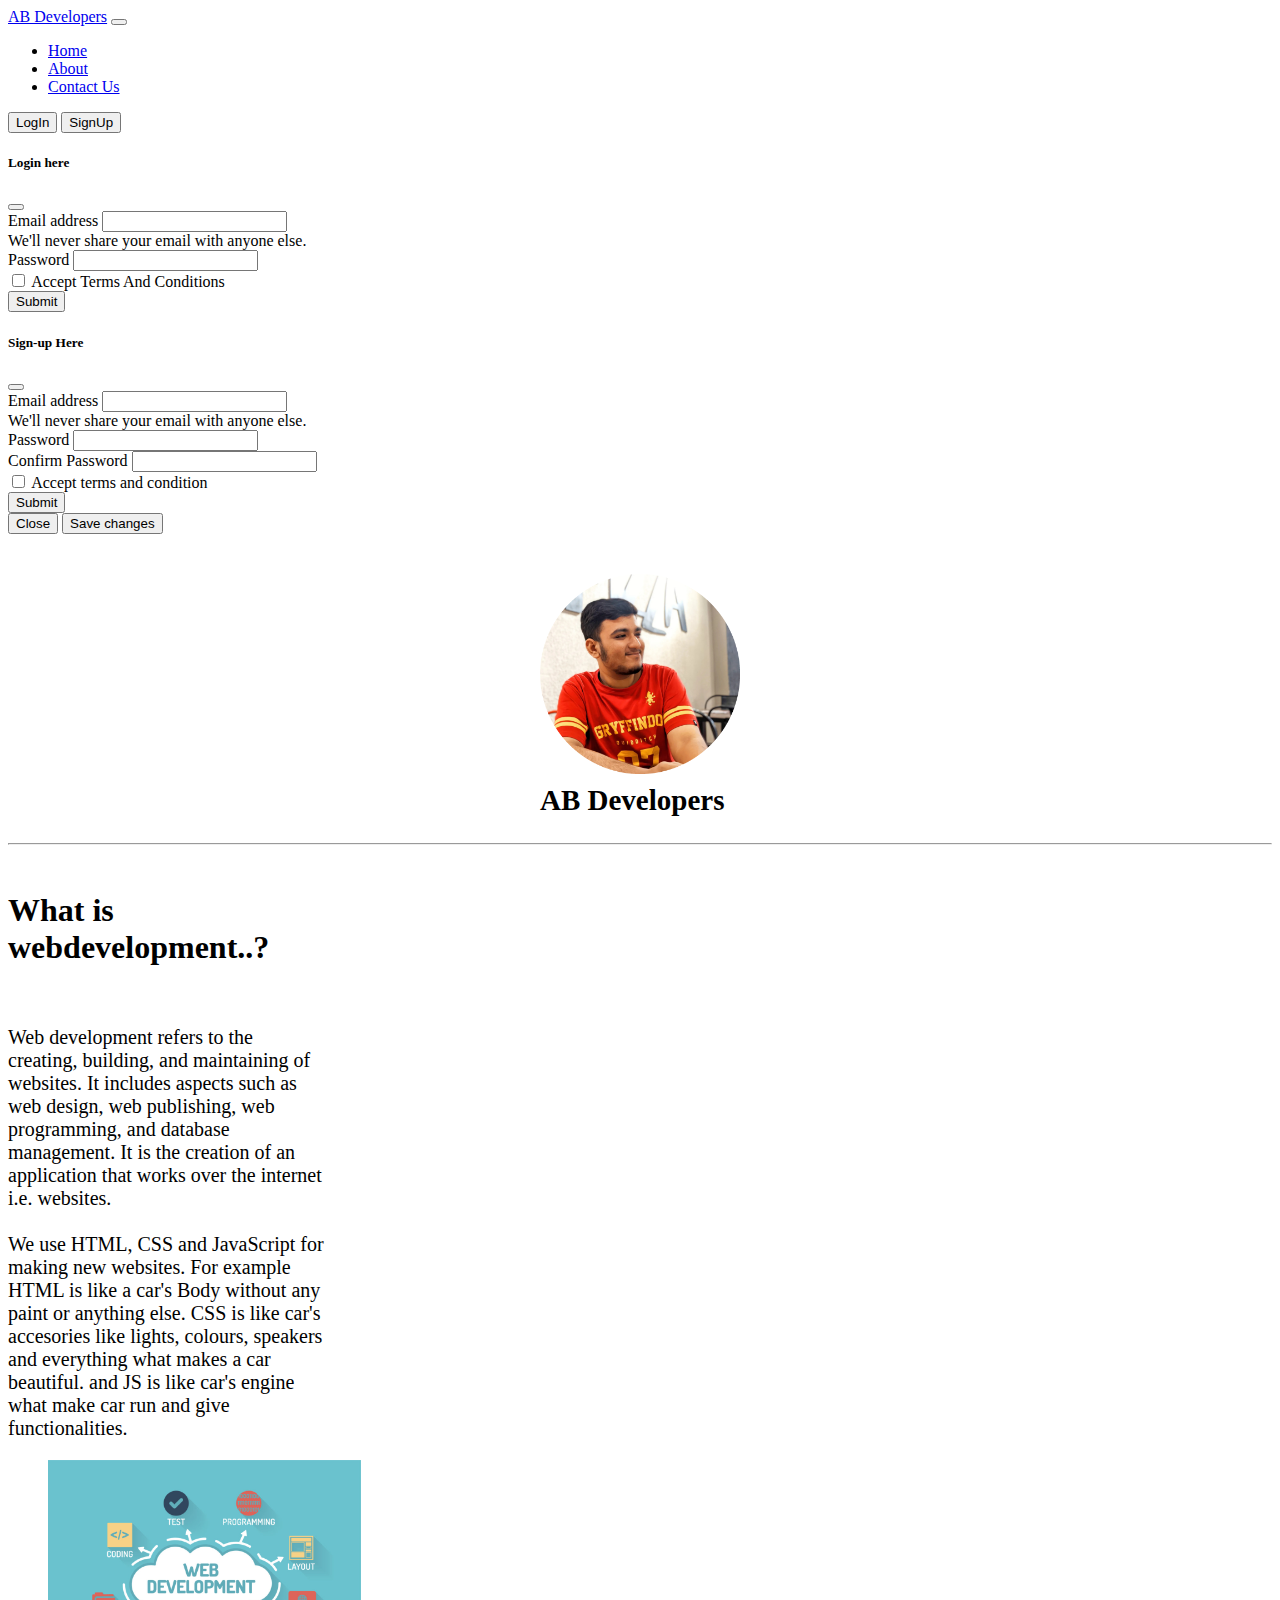
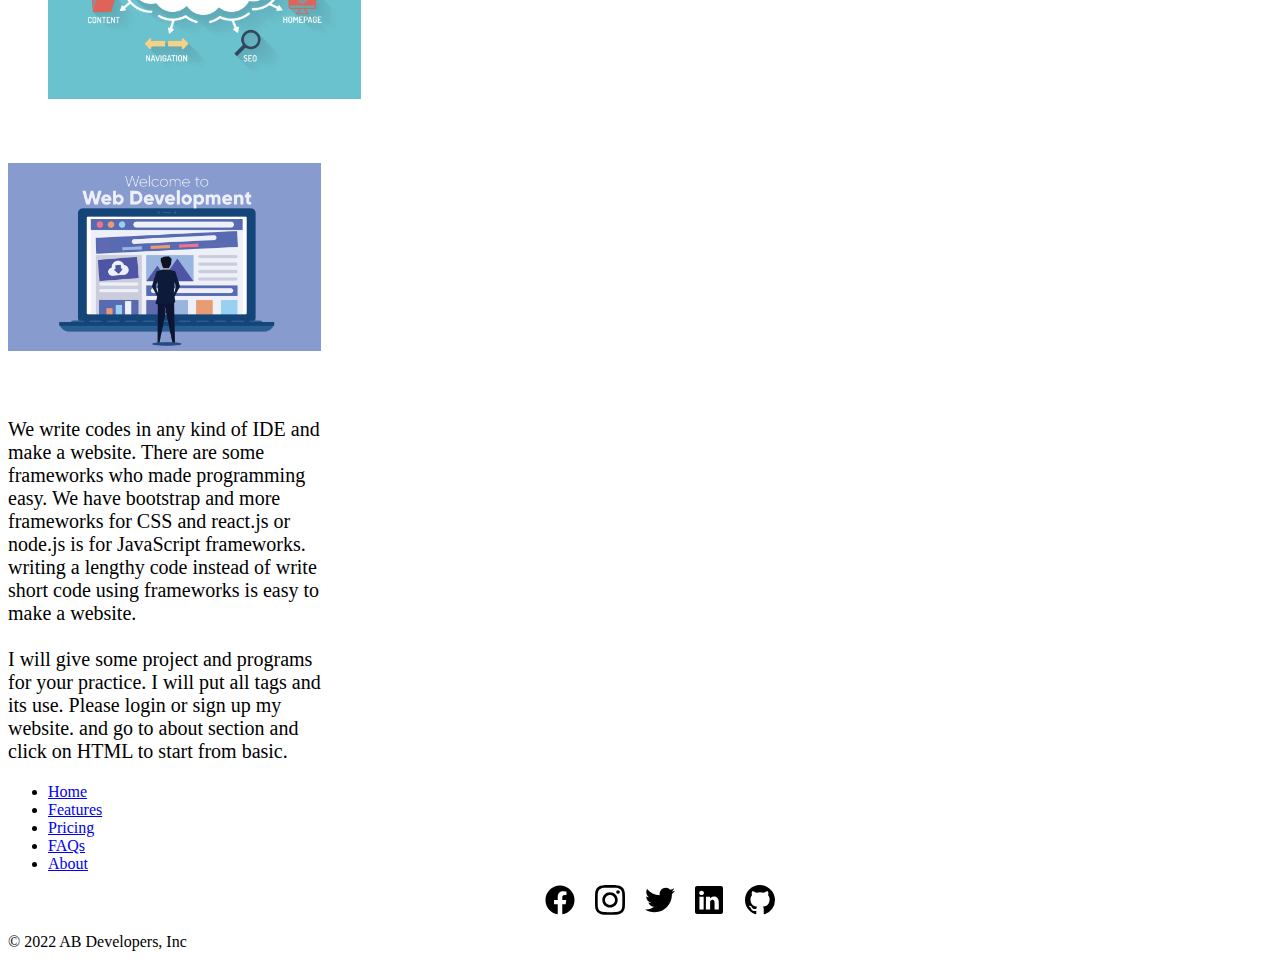
<file: index.html>
<!DOCTYPE html>
<html lang="en">

<head>
    <meta charset="UTF-8">
    <meta http-equiv="X-UA-Compatible" content="IE=edge">
    <meta name="viewport" content="width=device-width, initial-scale=1.0">
    <title>AB Developers</title>
    <link rel="stylesheet" href="style.css">
    <link href="https://cdn.jsdelivr.net/npm/bootstrap@5.2.3/dist/css/bootstrap.min.css" rel="stylesheet"
        integrity="sha384-rbsA2VBKQhggwzxH7pPCaAqO46MgnOM80zW1RWuH61DGLwZJEdK2Kadq2F9CUG65" crossorigin="anonymous">

</head>

<body>
    <nav class="navbar navbar-expand-lg navbar-dark disp bg-dark">
        <div class="container-fluid">
            <a class="navbar-brand" href="index.html">AB Developers</a>
            <button class="navbar-toggler" type="button" data-bs-toggle="collapse"
                data-bs-target="#navbarSupportedContent" aria-controls="navbarSupportedContent" aria-expanded="false"
                aria-label="Toggle navigation">
                <span class="navbar-toggler-icon"></span>
            </button>
            <div class="collapse navbar-collapse" id="navbarSupportedContent">
                <ul class="navbar-nav me-auto mb-2 mb-lg-0">
                    <li class="nav-item ">
                        <a class="nav-link active" aria-current="page" href="index.html">Home</a>
                    </li>
                    <li class="nav-item">
                        <a class="nav-link" href="about.html">About</a>
                    </li>
                    <li class="nav-item">
                        <a class="nav-link" href="contact.html">Contact Us</a>
                    </li>


                </ul>
                <form class="d-flex" role="search">

                    <button type="button" class="btn btn-danger mx-5" data-bs-toggle="modal"
                        data-bs-target="#LoginModal">LogIn</button>
                    <button type="button" class="btn btn-success" data-bs-toggle="modal"
                        data-bs-target="#signupModal">SignUp</button>
                    <div class="modal fade" id="LoginModal" tabindex="-1" aria-labelledby="LoginModalLabel"
                        aria-hidden="true">
                        <div class="modal-dialog">
                            <div class="modal-content">
                                <div class="modal-header">
                                    <h5 class="modal-title" id="LoginModalLabel">Login here</h5>
                                    <button type="button" class="btn-close" data-bs-dismiss="modal"
                                        aria-label="Close"></button>
                                </div>
                                <div class="modal-body">
                                    <form action="index.html">
                                        <div class="mb-3">
                                            <label for="exampleInputEmail1" class="form-label">Email address</label>
                                            <input type="email" class="form-control" id="exampleInputEmail1"
                                                aria-describedby="emailHelp">
                                            <div id="emailHelp" class="form-text">We'll never share your email with
                                                anyone else.</div>
                                        </div>
                                        <div class="mb-3">
                                            <label for="exampleInputPassword1" class="form-label">Password</label>
                                            <input type="password" class="form-control" id="exampleInputPassword1">
                                        </div>
                                        <div class="mb-3 form-check">
                                            <input type="checkbox" class="form-check-input" id="exampleCheck1" required>
                                            <label class="form-check-label" for="exampleCheck1">Accept Terms And
                                                Conditions</label>
                                        </div>
                                        <button type="submit" class="btn btn-primary">Submit</button>
                                    </form>
                                </div>

                            </div>
                        </div>
                    </div>
                </form>
            </div>
        </div>
        <div class="modal fade" id="signupModal" tabindex="-1" aria-labelledby="signupModalLabel" aria-hidden="true">
            <div class="modal-dialog">
                <div class="modal-content">
                    <div class="modal-header">
                        <h5 class="modal-title" id="signupModalLabel">Sign-up Here</h5>
                        <button type="button" class="btn-close" data-bs-dismiss="modal" aria-label="Close"></button>
                    </div>
                    <div class="modal-body">

                    <form action="index.html">
                        <div class="mb-3">
                                <label for="exampleInputEmail1" class="form-label">Email address</label>
                                <input type="email" class="form-control" id="exampleInputEmail1"
                                    aria-describedby="emailHelp">
                                <div id="emailHelp" class="form-text">We'll never share your email with anyone else.
                                </div>
                            </div>
                            <div class="mb-3">
                                <label for="exampleInputPassword1" class="form-label">Password</label>
                                <input type="password" class="form-control" id="exampleInputPassword1">
                            </div>
                            <div class="mb-3">
                                <label for="exampleInputPassword1" class="form-label">Confirm Password</label>
                                <input type="password"  class="form-control" id="exampleInputPassword1">
                            </div>
                            <div class="mb-3 form-check">
                                <input type="checkbox" class="form-check-input" id="exampleCheck1" required>
                                <label class="form-check-label" for="exampleCheck1">Accept terms and condition</label>
                            </div>
                            <button type="submit" class="btn btn-primary">Submit</button>
                        </form>

                    </div>
                    <div class="modal-footer">
                        <button type="button" class="btn btn-secondary" data-bs-dismiss="modal">Close</button>
                        <button type="button" class="btn btn-primary">Save changes</button>
                    </div>
                </div>
            </div>
        </div>
        </form>
        </div>
        </div>
    </nav>

    <div class="container">
        <img src="AB.png" class="cent" alt="">
        <b class="cent fontss">AB Developers</b>
    </div>
    <br>
    <hr><br>
    <div class="container d-flex med">
        <div class="centee med">
            <h1>What is webdevelopment..?</h1><br>
            <p style="font-size:20px;">Web development refers to the creating, building, and maintaining of websites. It
                includes aspects such as web design, web publishing, web programming, and database management. It is the
                creation of an application that works over the internet i.e. websites. <br><br>We use HTML, CSS and
                JavaScript for making new websites. For example HTML is like a car's Body without any paint or anything
                else. CSS is like car's accesories like lights, colours, speakers and everything what makes a car
                beautiful. and JS is like car's engine what make car run and give functionalities. <br></p>
        </div>
        <div class="centee med dif ">
            <img src="webbd.jpg" width="90%" alt="">
        </div>
    </div>
    <div class="container d-flex med">
        <div class="centee med dif " style="margin-top: 60px;margin-left: 0px;">
            <img src="webd.png" width="90%" alt="">
        </div>
        <div class="centee med" style="margin-top: 40px;">
            <p style="font-size:20px;">
                <br>We write codes in any kind of IDE and make a website. There are some frameworks who made programming
                easy. We have bootstrap and more frameworks for CSS and react.js or node.js is for JavaScript
                frameworks. writing a lengthy code instead of write short code using frameworks is easy to make a
                website. <br><br>I will give some project and programs for your practice. I will put all tags and its
                use. Please login or sign up my website. and go to about section and click on HTML to start from basic.
            </p>
        </div>

    </div>




    <footer class="py-3 my-4">
        <ul class="nav justify-content-center border-bottom pb-3 mb-3">
            <li class="nav-item"><a href="index.html" class="nav-link px-2 text-muted">Home</a></li>
            <li class="nav-item"><a href="#" class="nav-link px-2 text-muted">Features</a></li>
            <li class="nav-item"><a href="#" class="nav-link px-2 text-muted">Pricing</a></li>
            <li class="nav-item"><a href="#" class="nav-link px-2 text-muted">FAQs</a></li>
            <li class="nav-item"><a href="about.html" class="nav-link px-2 text-muted">About</a></li>

            <div class="containe" style="margin-top: 10px;">
                <a href="https://www.facebook.com/ayan.banglawala.1">
                    <div class="flex"><img src="fb.svg" alt=""></div>
                </a>
                <a href="https://www.instagram.com/its_ab_26">
                    <div class="flex"><img src="insta.svg" alt=""></div>
                </a>
                <a href="https://twitter.com/Ayan_B_26">
                    <div class="flex"><img src="twit.svg" alt=""></div>
                </a>
                <a href="https://www.linkedin.com/in/ayan-banglawala-542056253/">
                    <div class="flex"><img src="linkedin.svg" width="28px" alt=""></div>
                </a>
                <a href="https://github.com/Ayan2278">
                    <div class="flex"><img src="github.svg" width="30px" alt=""></div>
                </a>
            </div>
        </ul>

        <p class="text-center text-muted">&copy; 2022 AB Developers, Inc</p>

    </footer>
    <script src="https://cdn.jsdelivr.net/npm/bootstrap@5.2.3/dist/js/bootstrap.bundle.min.js"
        integrity="sha384-kenU1KFdBIe4zVF0s0G1M5b4hcpxyD9F7jL+jjXkk+Q2h455rYXK/7HAuoJl+0I4"
        crossorigin="anonymous"></script>

</body>

</html>
</file>
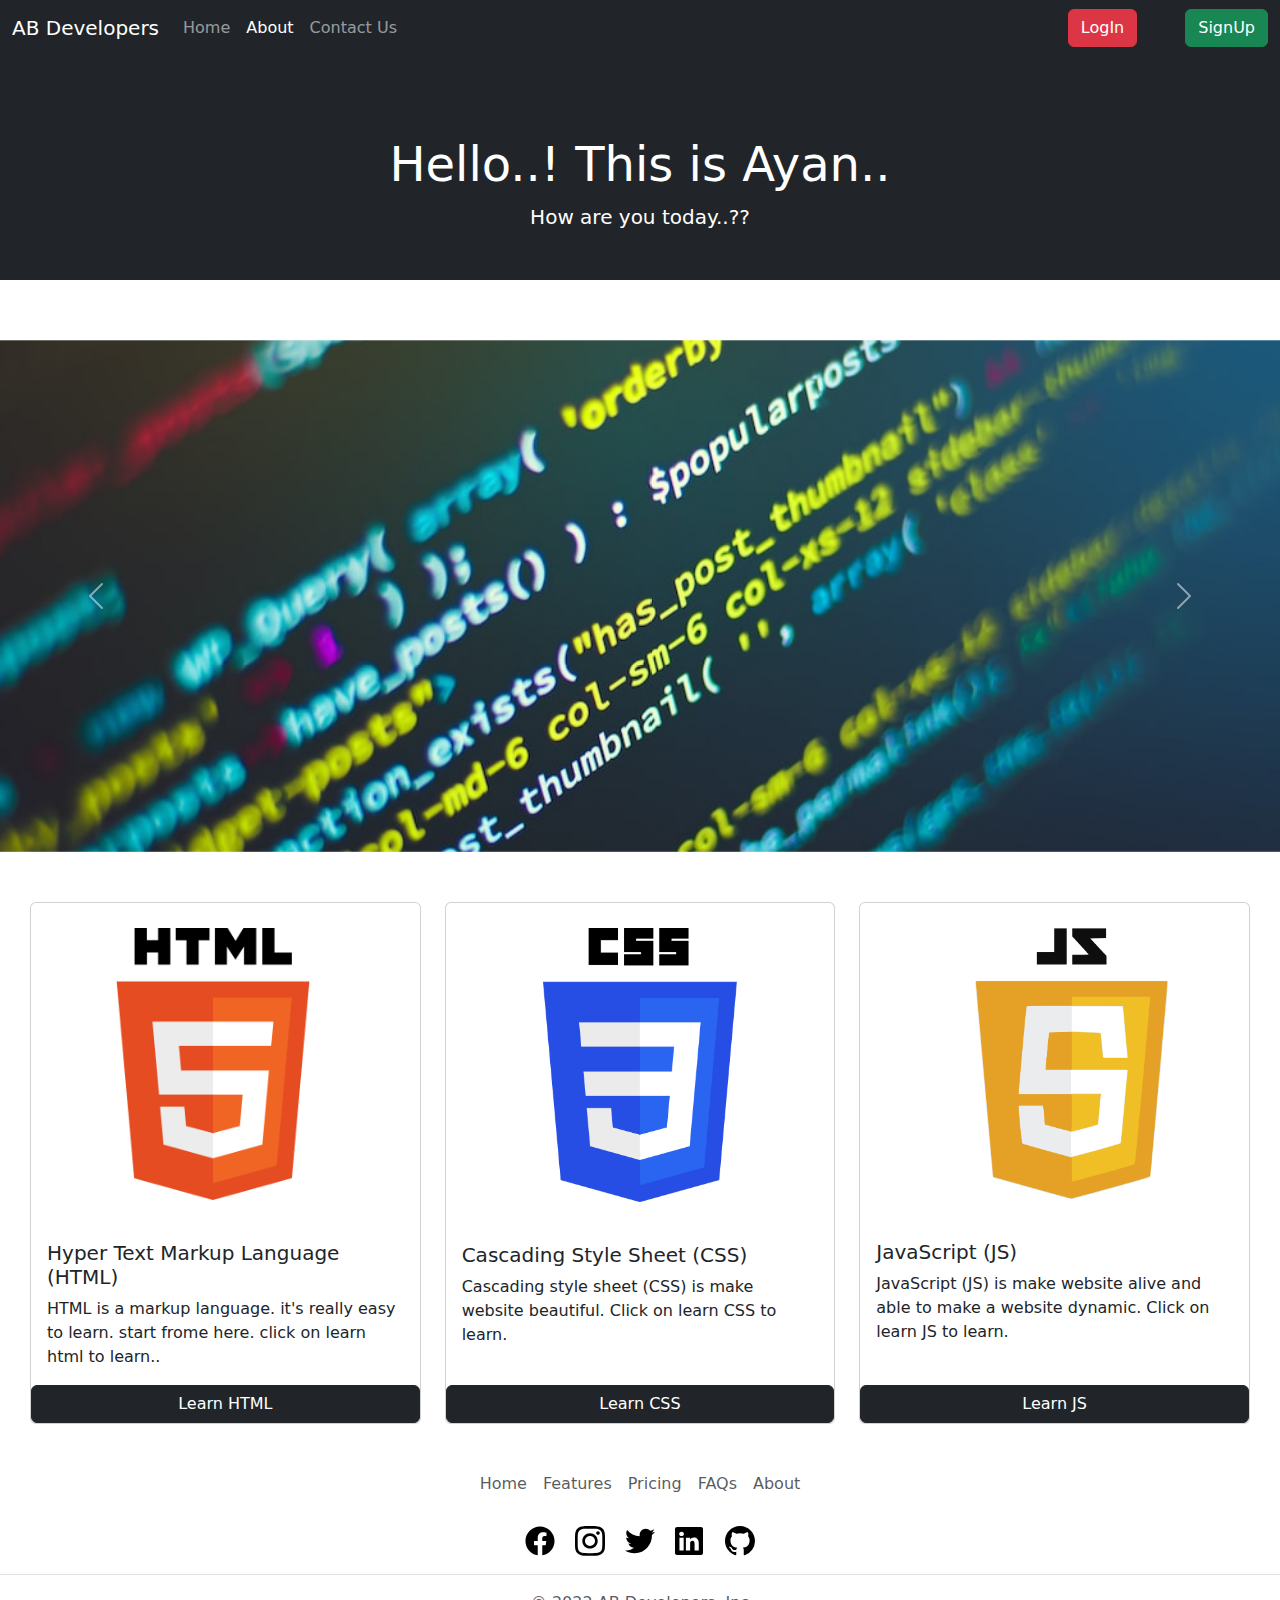
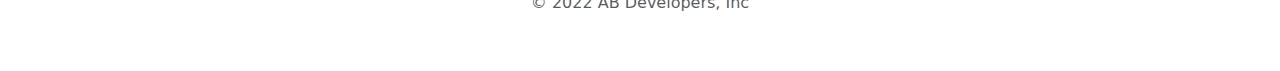
<file: about.html>
<!DOCTYPE html>
<html lang="en">

<head>
    <meta charset="UTF-8">
    <meta http-equiv="X-UA-Compatible" content="IE=edge">
    <meta name="viewport" content="width=device-width, initial-scale=1.0">
    <title>About</title>
    <link rel="stylesheet" href="https://cdn.jsdelivr.net/npm/bootstrap@5.2.0-beta1/dist/css/bootstrap.min.css">
    <link rel="stylesheet" href="style.css">
</head>

<body>


    <nav class="navbar navbar-expand-lg navbar-dark disp bg-dark">
        <div class="container-fluid">
            <a class="navbar-brand" href="index.html">AB Developers</a>
            <button class="navbar-toggler" type="button" data-bs-toggle="collapse"
                data-bs-target="#navbarSupportedContent" aria-controls="navbarSupportedContent" aria-expanded="false"
                aria-label="Toggle navigation">
                <span class="navbar-toggler-icon"></span>
            </button>
            <div class="collapse navbar-collapse" id="navbarSupportedContent">
                <ul class="navbar-nav me-auto mb-2 mb-lg-0">
                    <li class="nav-item ">
                        <a class="nav-link " aria-current="page" href="index.html">Home</a></li>
                    <li class="nav-item">
                        <a class="nav-link active" href="about.html">About</a>
                    </li>
                    <li class="nav-item">
                        <a class="nav-link" href="contact.html">Contact Us</a>
                    </li>
    
    
                </ul>
                <form class="d-flex" role="search">
                    
                    <button type="button" class="btn btn-danger mx-5" data-bs-toggle="modal"
                        data-bs-target="#LoginModal">LogIn</button>
                    <button type="button" class="btn btn-success" data-bs-toggle="modal"
                        data-bs-target="#signupModal">SignUp</button>
                    <div class="modal fade" id="LoginModal" tabindex="-1" aria-labelledby="LoginModalLabel"
                        aria-hidden="true">
                        <div class="modal-dialog">
                            <div class="modal-content">
                                <div class="modal-header">
                                    <h5 class="modal-title" id="LoginModalLabel">Login here</h5>
                                    <button type="button" class="btn-close" data-bs-dismiss="modal"
                                        aria-label="Close"></button>
                                </div>
                                <div class="modal-body">
                                    <form action="index.html">
                                        <div class="mb-3">
                                            <label for="exampleInputEmail1" class="form-label">Email address</label>
                                            <input type="email" class="form-control" id="exampleInputEmail1"
                                                aria-describedby="emailHelp">
                                            <div id="emailHelp" class="form-text">We'll never share your email with
                                                anyone else.</div>
                                        </div>
                                        <div class="mb-3">
                                            <label for="exampleInputPassword1" class="form-label">Password</label>
                                            <input type="password" class="form-control" id="exampleInputPassword1">
                                        </div>
                                        <div class="mb-3 form-check">
                                            <input type="checkbox" class="form-check-input" id="exampleCheck1" required>
                                            <label class="form-check-label" for="exampleCheck1">Accept Terms And
                                                Conditions</label>
                                        </div>
                                        <button type="submit" class="btn btn-primary">Submit</button>
                                    </form>
                                </div>
    
                            </div>
                        </div>
                    </div>
                </form>
            </div>
        </div>
        <div class="modal fade" id="signupModal" tabindex="-1" aria-labelledby="signupModalLabel" aria-hidden="true">
            <div class="modal-dialog">
                <div class="modal-content">
                    <div class="modal-header">
                        <h5 class="modal-title" id="signupModalLabel">Sign-up Here</h5>
                        <button type="button" class="btn-close" data-bs-dismiss="modal" aria-label="Close"></button>
                    </div>
                    <div class="modal-body">
    
                        <form action="index.html">                            <div class="mb-3">
                                <label for="exampleInputEmail1" class="form-label">Email address</label>
                                <input type="email" class="form-control" id="exampleInputEmail1"
                                    aria-describedby="emailHelp">
                                <div id="emailHelp" class="form-text">We'll never share your email with anyone else.
                                </div>
                            </div>
                            <div class="mb-3">
                                <label for="exampleInputPassword1" class="form-label">Password</label>
                                <input type="password" class="form-control" id="exampleInputPassword1">
                            </div>
                            <div class="mb-3">
                                <label for="exampleInputPassword1" class="form-label">Confirm Password</label>
                                <input type="password" class="form-control" id="exampleInputPassword1">
                            </div>
                            <div class="mb-3 form-check">
                                <input type="checkbox" class="form-check-input" id="exampleCheck1" required>
                                <label class="form-check-label" for="exampleCheck1">Accept terms and condition</label>
                            </div>
                            <button type="submit" class="btn btn-primary">Submit</button>
                        </form>

                    </div>
                    <div class="modal-footer">
                        <button type="button" class="btn btn-secondary" data-bs-dismiss="modal">Close</button>
                        <button type="button" class="btn btn-primary">Save changes</button>
                    </div>
                </div>
            </div>
        </div>
        </form>
        </div>
        </div>
    </nav>
    <div class="text-bg-dark me-md-0 pt-3 px-3 pt-md-5 px-md-5 text-center overflow-hidden">
        <div class="my-3 py-3">
            <h2 class="display-5">Hello..! This is Ayan..</h2>
            <p class="lead">How are you today..??</p>
        </div>
    </div>

    
    <div class="containe">
        <div id="carouselExampleFade" class="carousel slide carousel-fade" style="width: 100%; margin-top: 10px;"
            data-bs-ride="carousel">
            <div class="carousel-inner">
                <div class="carousel-item active">
                    <img src="code5 (1) (1).jpeg" class="d-block w-100" alt="...">
                </div>
                <div class="carousel-item">
                    <img src="coding.jpeg" class="d-block w-100" alt="...">
                </div>
                <div class="carousel-item">
                    <img src="coding1.jpeg" class="d-block w-100" alt="...">
                </div>
            </div>
            <button class="carousel-control-prev" type="button" data-bs-target="#carouselExampleFade"
                data-bs-slide="prev">
                <span class="carousel-control-prev-icon" aria-hidden="true"></span>
                <span class="visually-hidden">Previous</span>
            </button>
            <button class="carousel-control-next" type="button" data-bs-target="#carouselExampleFade"
                data-bs-slide="next">
                <span class="carousel-control-next-icon" aria-hidden="true"></span>
                <span class="visually-hidden">Next</span>
            </button>
        </div>
    </div>

    <div class="containe" style="padding: 0px 30px;">
        <div class="row row-cols-1 row-cols-md-3 g-4">
            <div class="col">
                <div class="card h-100">
                    <div style="display: flex; justify-content:center; align-items:center;">
                        <img src="html.png" style="margin: 25px 25px 25px 0px;width: 70%;" class="card-img-top"
                            alt="...">
                    </div>
                    <div class="card-body">
                        <h5 class="card-title">Hyper Text Markup Language (HTML)</h5>
                        <p class="card-text">HTML is a markup language. it's really easy to learn. start frome here. click on learn html to learn..</p>
                    </div>
                    <a href="html.html">
                        <div class="btn btn-dark" style="width: 100%;">Learn HTML</div>
                    </a>
                    
                </div>
            </div>
            <div class="col">
                <div class="card h-100" style="display: flex; justify-content:center;">
                    <div style="display: flex; justify-content:center; align-items:center;">
                        <img src="css.png" style="width:50%; margin: 25px 60px;" class="card-img-top" alt="...">
                    </div>
                    <div class="card-body">
                        <h5 class="card-title">Cascading Style Sheet (CSS)</h5>
                        <p class="card-text">Cascading style sheet (CSS) is make website beautiful. Click on learn CSS to learn.</p>
                    </div>
                    <a href="css.html">
                        <div class="btn btn-dark" style="width: 100%;">Learn CSS</div>
                    </a>
                    
                </div>
            </div>
            <div class="col">
                <div class="card h-100">
                    <div style="display: flex; justify-content:center; align-items:center;">
                        <img src="js.png" style="width: 50%;margin: 25px; margin-left: 60px;" class="card-img-top"
                            alt="...">
                    </div>
                    <div class="card-body">
                        <h5 class="card-title">JavaScript (JS)</h5>
                        <p class="card-text">JavaScript (JS) is make website alive and able to make a website dynamic. Click on learn JS to learn.</p>
                    </div>
                    <a href="js.html">
                        <div class="btn btn-dark" style="width: 100%;">Learn JS</div>
                    </a>

                </div>
            </div>
        </div>
    </div>






    <footer class="py-3 my-4">
        <ul class="nav justify-content-center border-bottom pb-3 mb-3">
          <li class="nav-item"><a href="index.html" class="nav-link px-2 text-muted">Home</a></li>
          <li class="nav-item"><a href="#" class="nav-link px-2 text-muted">Features</a></li>
          <li class="nav-item"><a href="#" class="nav-link px-2 text-muted">Pricing</a></li>
          <li class="nav-item"><a href="#" class="nav-link px-2 text-muted">FAQs</a></li>
          <li class="nav-item"><a href="about.html" class="nav-link px-2 text-muted">About</a></li>
          
            <div class="containe" style="margin-top: 20px;">
                <a href="https://www.facebook.com/ayan.banglawala.1"><div class="flex"><img src="fb.svg" alt=""></div></a>
                <a href="https://www.instagram.com/its_ab_26"><div class="flex"><img src="insta.svg" alt=""></div></a>
                <a href="https://twitter.com/Ayan_B_26"><div class="flex"><img src="twit.svg" alt=""></div></a>
                <a href="https://www.linkedin.com/in/ayan-banglawala-542056253/"><div class="flex"><img src="linkedin.svg" width="28px" alt=""></div></a>
                    <a href="https://github.com/Ayan2278"><div class="flex"><img src="github.svg" width="30px" alt=""></div></a>
        </div>
        </ul>
        
        <p class="text-center text-muted">&copy; 2022 AB Developers, Inc</p>
        
      </footer>
    <script src="https://cdn.jsdelivr.net/npm/bootstrap@5.2.0-beta1/dist/js/bootstrap.min.js"
        integrity="sha384-kjU+l4N0Yf4ZOJErLsIcvOU2qSb74wXpOhqTvwVx3OElZRweTnQ6d31fXEoRD1Jy"
        crossorigin="anonymous"></script>
</body>

</html>
</file>
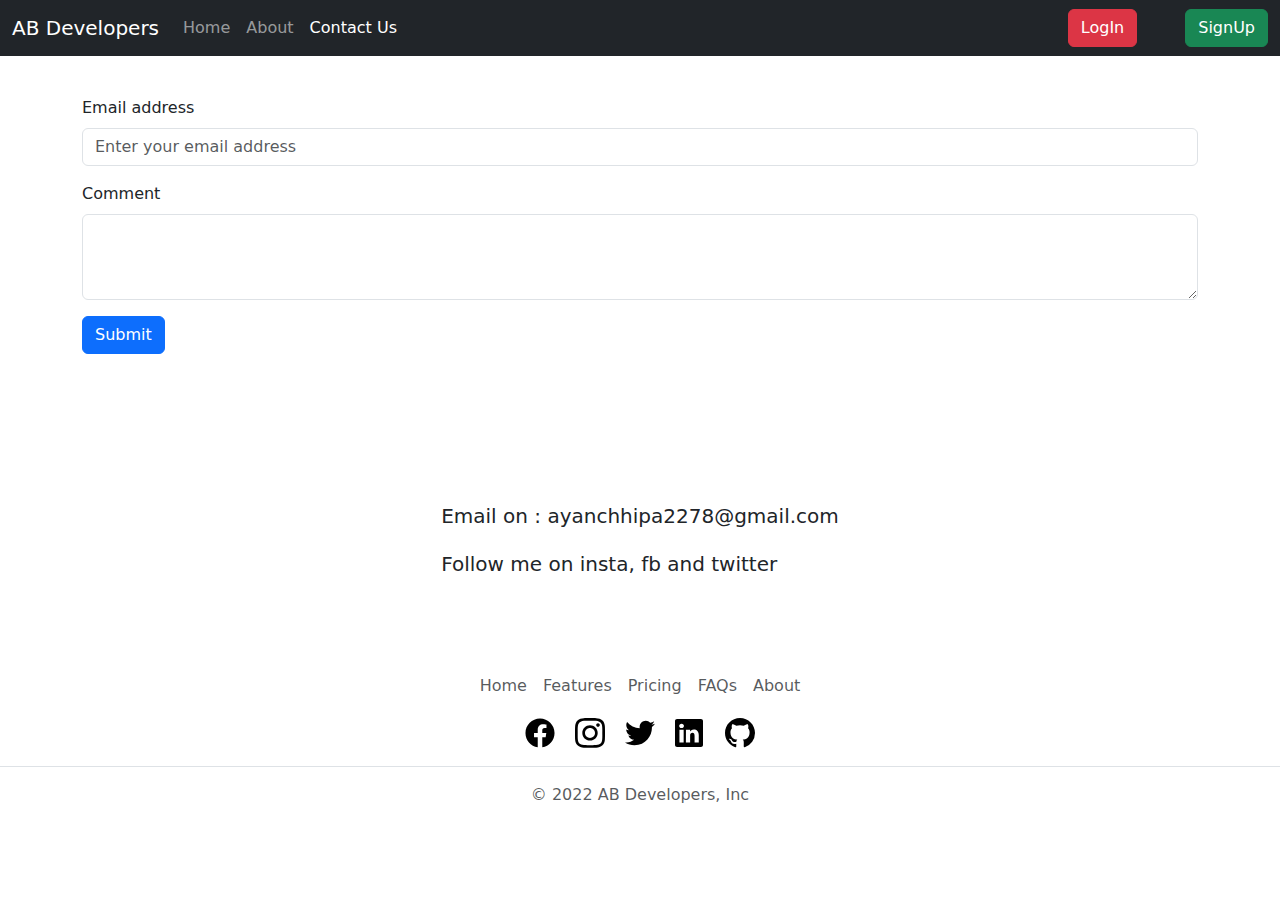
<file: contact.html>
<!DOCTYPE html>
<html lang="en">
<head>
    <meta charset="UTF-8">
    <meta http-equiv="X-UA-Compatible" content="IE=edge">
    <meta name="viewport" content="width=device-width, initial-scale=1.0">
    <title>Contact</title>
    <link rel="stylesheet" href="https://cdn.jsdelivr.net/npm/bootstrap@5.2.0-beta1/dist/css/bootstrap.min.css">
    <link rel="stylesheet" href="style.css">
</head>
<body>
    <nav class="navbar navbar-expand-lg navbar-dark disp bg-dark">
        <div class="container-fluid">
            <a class="navbar-brand" href="index.html">AB Developers</a>
            <button class="navbar-toggler" type="button" data-bs-toggle="collapse"
                data-bs-target="#navbarSupportedContent" aria-controls="navbarSupportedContent" aria-expanded="false"
                aria-label="Toggle navigation">
                <span class="navbar-toggler-icon"></span>
            </button>
            <div class="collapse navbar-collapse" id="navbarSupportedContent">
                <ul class="navbar-nav me-auto mb-2 mb-lg-0">
                    <li class="nav-item ">
                        <a class="nav-link " aria-current="page" href="index.html">Home</a></li>
                    <li class="nav-item">
                        <a class="nav-link" href="about.html">About</a>
                    </li>
                    <li class="nav-item">
                        <a class="nav-link active" href="contact.html">Contact Us</a>
                    </li>
    
    
                </ul>
                <form class="d-flex" role="search">
                    
                    <button type="button" class="btn btn-danger mx-5" data-bs-toggle="modal"
                        data-bs-target="#LoginModal">LogIn</button>
                    <button type="button" class="btn btn-success" data-bs-toggle="modal"
                        data-bs-target="#signupModal">SignUp</button>
                    <div class="modal fade" id="LoginModal" tabindex="-1" aria-labelledby="LoginModalLabel"
                        aria-hidden="true">
                        <div class="modal-dialog">
                            <div class="modal-content">
                                <div class="modal-header">
                                    <h5 class="modal-title" id="LoginModalLabel">Login here</h5>
                                    <button type="button" class="btn-close" data-bs-dismiss="modal"
                                        aria-label="Close"></button>
                                </div>
                                <div class="modal-body">
                                    <form action="index.html">
                                        <div class="mb-3">
                                            <label for="exampleInputEmail1" class="form-label">Email address</label>
                                            <input type="email" class="form-control" id="exampleInputEmail1"
                                                aria-describedby="emailHelp">
                                            <div id="emailHelp" class="form-text">We'll never share your email with
                                                anyone else.</div>
                                        </div>
                                        <div class="mb-3">
                                            <label for="exampleInputPassword1" class="form-label">Password</label>
                                            <input type="password" class="form-control" id="exampleInputPassword1">
                                        </div>
                                        <div class="mb-3 form-check">
                                            <input type="checkbox" class="form-check-input" id="exampleCheck1" required>
                                            <label class="form-check-label" for="exampleCheck1">Accept Terms And
                                                Conditions</label>
                                        </div>
                                        <button type="submit" class="btn btn-primary">Submit</button>
                                    </form>
                                </div>
    
                            </div>
                        </div>
                    </div>
                </form>
            </div>
        </div>
        <div class="modal fade" id="signupModal" tabindex="-1" aria-labelledby="signupModalLabel" aria-hidden="true">
            <div class="modal-dialog">
                <div class="modal-content">
                    <div class="modal-header">
                        <h5 class="modal-title" id="signupModalLabel">Sign-up Here</h5>
                        <button type="button" class="btn-close" data-bs-dismiss="modal" aria-label="Close"></button>
                    </div>
                    <div class="modal-body">
    
                        <form action="index.html">
                            <div class="mb-3">
                                <label for="exampleInputEmail1" class="form-label">Email address</label>
                                <input type="email" class="form-control" id="exampleInputEmail1"
                                    aria-describedby="emailHelp">
                                <div id="emailHelp" class="form-text">We'll never share your email with anyone else.
                                </div>
                            </div>
                            <div class="mb-3">
                                <label for="exampleInputPassword1" class="form-label">Password</label>
                                <input type="password" class="form-control" id="exampleInputPassword1">
                            </div>
                            <div class="mb-3">
                                <label for="exampleInputPassword1" class="form-label">Confirm Password</label>
                                <input type="password" class="form-control" id="exampleInputPassword1">
                            </div>
                            <div class="mb-3 form-check">
                                <input type="checkbox" class="form-check-input" id="exampleCheck1" required>
                                <label class="form-check-label" for="exampleCheck1">Accept terms and condition</label>
                            </div>
                            <button type="submit" class="btn btn-primary">Submit</button>
                        </form>
    
                    </div>
                    <div class="modal-footer">
                        <button type="button" class="btn btn-secondary" data-bs-dismiss="modal">Close</button>
                        <button type="button" class="btn btn-primary">Save changes</button>
                    </div>
                </div>
            </div>
        </div>
        </form>
        </div>
        </div>
    </nav>

    <form action="index.html">
        <div class="container" style="margin-top: 40px;">
            <div class="mb-3">
                <label for="exampleFormControlInput1" class="form-label">Email address</label>
                <input type="email" class="form-control" id="exampleFormControlInput1" placeholder="Enter your email address">
              </div>
              <div class="mb-3">
                <label for="exampleFormControlTextarea1" class="form-label">Comment</label>
                <textarea class="form-control" id="exampleFormControlTextarea1" rows="3"></textarea>
              </div>
                <input type="submit" value="Submit" src="submit.html" class="btn btn-primary">
        </div>
    </form>
<div class="containe">
    <h5 style="margin: 100px; margin-bottom:50px">Email on : ayanchhipa2278@gmail.com <br><br>Follow me on insta, fb and twitter</h5>

</div>



    <footer class="py-3 my-4">
        <ul class="nav justify-content-center border-bottom pb-3 mb-3">
          <li class="nav-item"><a href="index.html" class="nav-link px-2 text-muted">Home</a></li>
          <li class="nav-item"><a href="#" class="nav-link px-2 text-muted">Features</a></li>
          <li class="nav-item"><a href="#" class="nav-link px-2 text-muted">Pricing</a></li>
          <li class="nav-item"><a href="#" class="nav-link px-2 text-muted">FAQs</a></li>
          <li class="nav-item"><a href="about.html" class="nav-link px-2 text-muted">About</a></li>
          
            <div class="containe" style="margin-top: 10px;">
                <a href="https://www.facebook.com/ayan.banglawala.1"><div class="flex"><img src="fb.svg" alt=""></div></a>
                <a href="https://www.instagram.com/its_ab_26"><div class="flex"><img src="insta.svg" alt=""></div></a>
                <a href="https://twitter.com/Ayan_B_26"><div class="flex"><img src="twit.svg" alt=""></div></a>
                <a href="https://www.linkedin.com/in/ayan-banglawala-542056253/"><div class="flex"><img src="linkedin.svg" width="28px" alt=""></div></a>
                    <a href="https://github.com/Ayan2278"><div class="flex"><img src="github.svg" width="30px" alt=""></div></a>
        </div>
        </ul>
        
        <p class="text-center text-muted">&copy; 2022 AB Developers, Inc</p>
        
      </footer>
    <script src="https://cdn.jsdelivr.net/npm/bootstrap@5.2.0-beta1/dist/js/bootstrap.min.js"
        integrity="sha384-kjU+l4N0Yf4ZOJErLsIcvOU2qSb74wXpOhqTvwVx3OElZRweTnQ6d31fXEoRD1Jy"
        crossorigin="anonymous"></script>
</body>
</html>
</file>
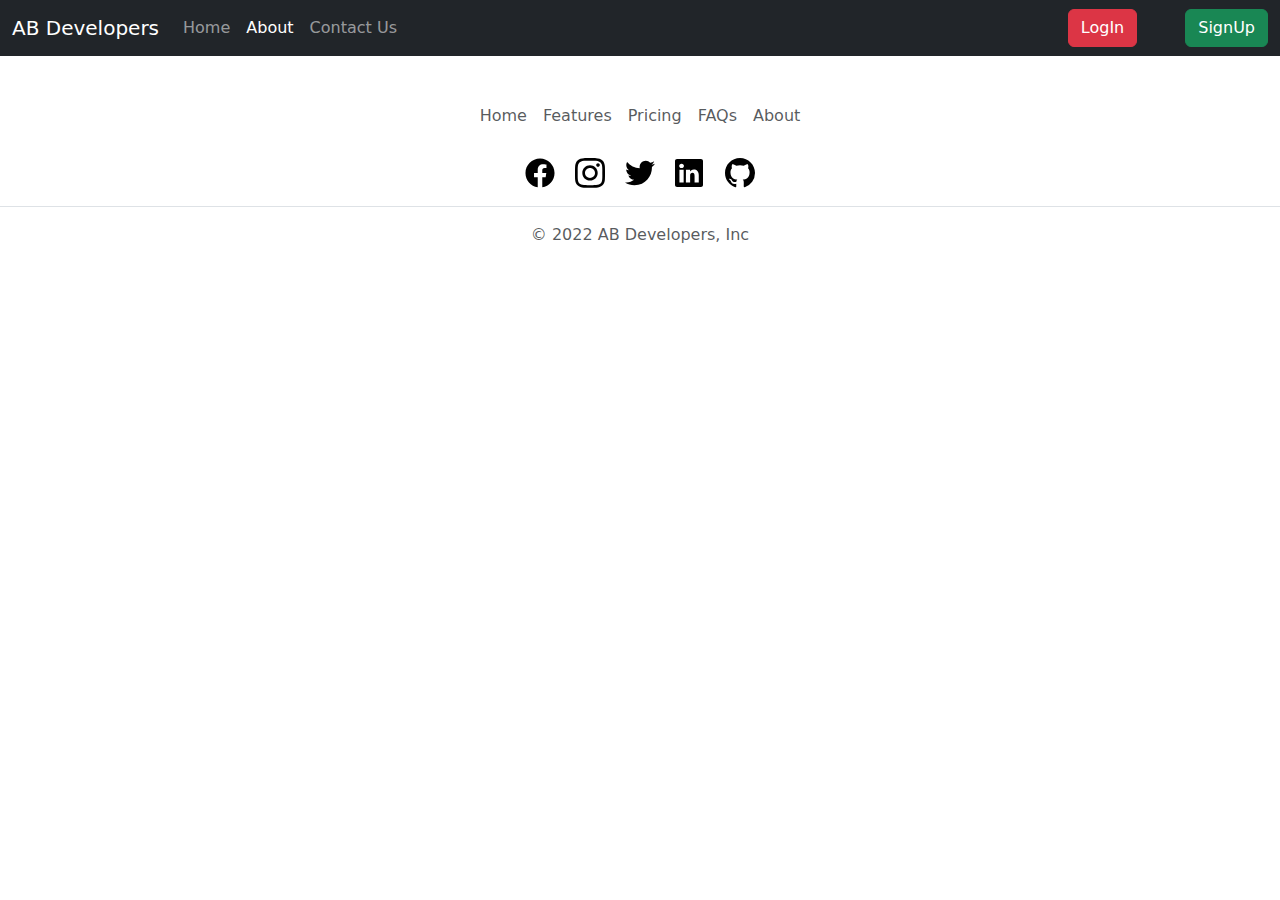
<file: css.html>
<!DOCTYPE html>
<html lang="en">
<head>
    <meta charset="UTF-8">
    <meta http-equiv="X-UA-Compatible" content="IE=edge">
    <meta name="viewport" content="width=device-width, initial-scale=1.0">
    <title>Document</title>
    <link rel="stylesheet" href="https://cdn.jsdelivr.net/npm/bootstrap@5.2.0-beta1/dist/css/bootstrap.min.css">
    <link rel="stylesheet" href="style.css">
</head>
<body>
    <nav class="navbar navbar-expand-lg navbar-dark disp bg-dark">
        <div class="container-fluid">
            <a class="navbar-brand" href="index.html">AB Developers</a>
            <button class="navbar-toggler" type="button" data-bs-toggle="collapse"
                data-bs-target="#navbarSupportedContent" aria-controls="navbarSupportedContent" aria-expanded="false"
                aria-label="Toggle navigation">
                <span class="navbar-toggler-icon"></span>
            </button>
            <div class="collapse navbar-collapse" id="navbarSupportedContent">
                <ul class="navbar-nav me-auto mb-2 mb-lg-0">
                    <li class="nav-item ">
                        <a class="nav-link " aria-current="page" href="index.html">Home</a></li>
                    <li class="nav-item">
                        <a class="nav-link active" href="about.html">About</a>
                    </li>
                    <li class="nav-item">
                        <a class="nav-link" href="contact.html">Contact Us</a>
                    </li>
    
    
                </ul>
                <form class="d-flex" role="search">
                    
                    <button type="button" class="btn btn-danger mx-5" data-bs-toggle="modal"
                        data-bs-target="#LoginModal">LogIn</button>
                    <button type="button" class="btn btn-success" data-bs-toggle="modal"
                        data-bs-target="#signupModal">SignUp</button>
                    <div class="modal fade" id="LoginModal" tabindex="-1" aria-labelledby="LoginModalLabel"
                        aria-hidden="true">
                        <div class="modal-dialog">
                            <div class="modal-content">
                                <div class="modal-header">
                                    <h5 class="modal-title" id="LoginModalLabel">Login here</h5>
                                    <button type="button" class="btn-close" data-bs-dismiss="modal"
                                        aria-label="Close"></button>
                                </div>
                                <div class="modal-body">
                                    <form>
                                        <div class="mb-3">
                                            <label for="exampleInputEmail1" class="form-label">Email address</label>
                                            <input type="email" class="form-control" id="exampleInputEmail1"
                                                aria-describedby="emailHelp">
                                            <div id="emailHelp" class="form-text">We'll never share your email with
                                                anyone else.</div>
                                        </div>
                                        <div class="mb-3">
                                            <label for="exampleInputPassword1" class="form-label">Password</label>
                                            <input type="password" class="form-control" id="exampleInputPassword1">
                                        </div>
                                        <div class="mb-3 form-check">
                                            <input type="checkbox" class="form-check-input" id="exampleCheck1" required>
                                            <label class="form-check-label" for="exampleCheck1">Accept Terms And
                                                Conditions</label>
                                        </div>
                                        <button type="submit" class="btn btn-primary">Submit</button>
                                    </form>
                                </div>
    
                            </div>
                        </div>
                    </div>
                </form>
            </div>
        </div>
        <div class="modal fade" id="signupModal" tabindex="-1" aria-labelledby="signupModalLabel" aria-hidden="true">
            <div class="modal-dialog">
                <div class="modal-content">
                    <div class="modal-header">
                        <h5 class="modal-title" id="signupModalLabel">Sign-up Here</h5>
                        <button type="button" class="btn-close" data-bs-dismiss="modal" aria-label="Close"></button>
                    </div>
                    <div class="modal-body">
    
                        <form>
                            <div class="mb-3">
                                <label for="exampleInputEmail1" class="form-label">Email address</label>
                                <input type="email" class="form-control" id="exampleInputEmail1"
                                    aria-describedby="emailHelp">
                                <div id="emailHelp" class="form-text">We'll never share your email with anyone else.
                                </div>
                            </div>
                            <div class="mb-3">
                                <label for="exampleInputPassword1" class="form-label">Password</label>
                                <input type="password" class="form-control" id="exampleInputPassword1">
                            </div>
                            <div class="mb-3">
                                <label for="exampleInputPassword1" class="form-label">Confirm Password</label>
                                <input type="password" class="form-control" id="exampleInputPassword1">
                            </div>
                            <div class="mb-3 form-check">
                                <input type="checkbox" class="form-check-input" id="exampleCheck1" required>
                                <label class="form-check-label" for="exampleCheck1">Accept terms and condition</label>
                            </div>
                            <button type="submit" class="btn btn-primary">Submit</button>
                        </form>
    
                    </div>
                    <div class="modal-footer">
                        <button type="button" class="btn btn-secondary" data-bs-dismiss="modal">Close</button>
                        <button type="button" class="btn btn-primary">Save changes</button>
                    </div>
                </div>
            </div>
        </div>
        </form>
        </div>
        </div>
    </nav>

    <footer class="py-3 my-4">
        <ul class="nav justify-content-center border-bottom pb-3 mb-3">
          <li class="nav-item"><a href="index.html" class="nav-link px-2 text-muted">Home</a></li>
          <li class="nav-item"><a href="#" class="nav-link px-2 text-muted">Features</a></li>
          <li class="nav-item"><a href="#" class="nav-link px-2 text-muted">Pricing</a></li>
          <li class="nav-item"><a href="#" class="nav-link px-2 text-muted">FAQs</a></li>
          <li class="nav-item"><a href="about.html" class="nav-link px-2 text-muted">About</a></li>
          
            <div class="containe" style="margin-top: 20px;">
                <a href="https://www.facebook.com/ayan.banglawala.1"><div class="flex"><img src="fb.svg" alt=""></div></a>
                <a href="https://www.instagram.com/its_ab_26"><div class="flex"><img src="insta.svg" alt=""></div></a>
                <a href="https://twitter.com/Ayan_B_26"><div class="flex"><img src="twit.svg" alt=""></div></a>
                <a href="https://www.linkedin.com/in/ayan-banglawala-542056253/"><div class="flex"><img src="linkedin.svg" width="28px" alt=""></div></a>
                    <a href="https://github.com/Ayan2278"><div class="flex"><img src="github.svg" width="30px" alt=""></div></a>
        </div>
        </ul>
        
        <p class="text-center text-muted">&copy; 2022 AB Developers, Inc</p>
        
      </footer>
      <script src="https://cdn.jsdelivr.net/npm/bootstrap@5.2.0-beta1/dist/js/bootstrap.min.js"
        integrity="sha384-kjU+l4N0Yf4ZOJErLsIcvOU2qSb74wXpOhqTvwVx3OElZRweTnQ6d31fXEoRD1Jy"
        crossorigin="anonymous"></script>
</body>
</html>
</file>
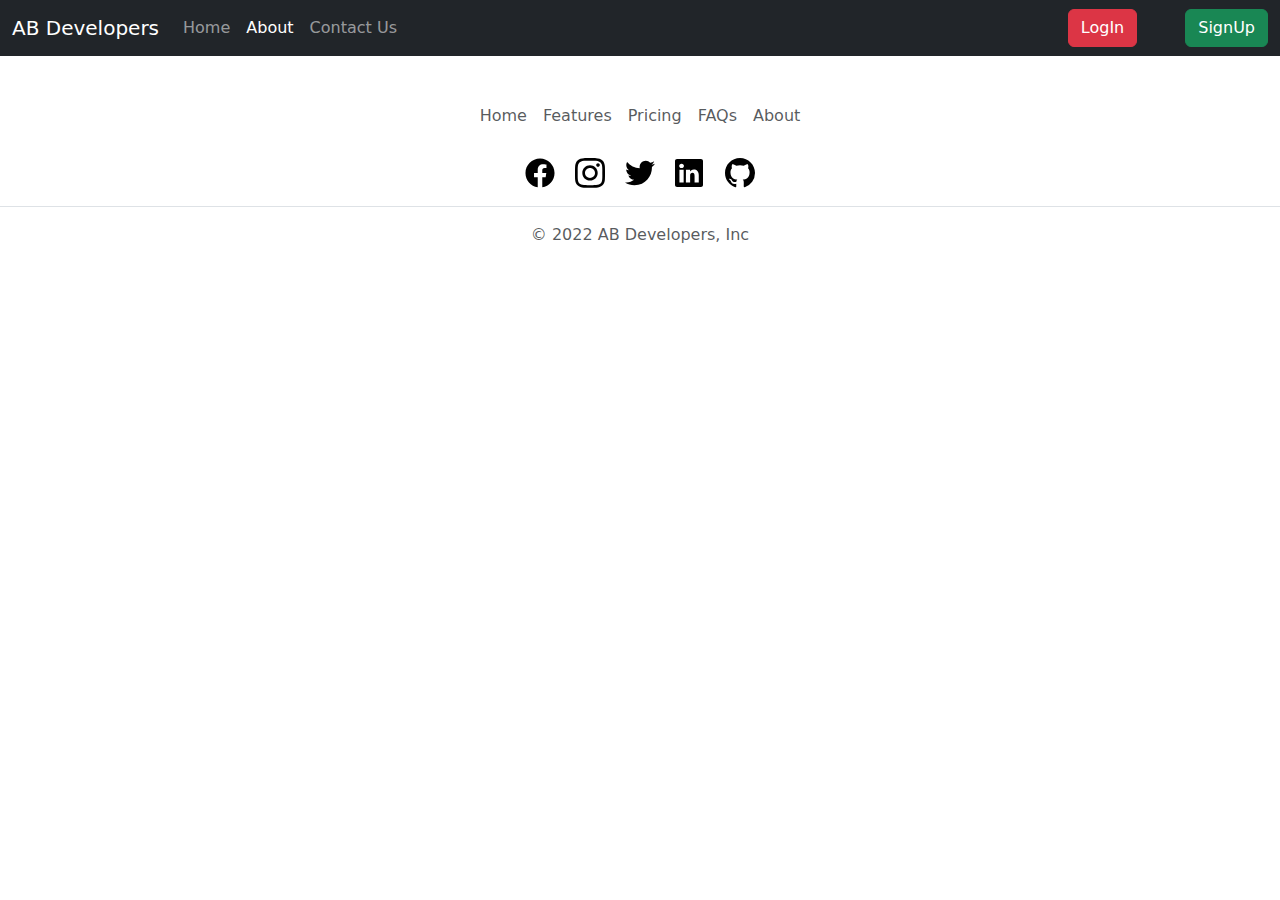
<file: html.html>
<!DOCTYPE html>
<html lang="en">
<head>
    <meta charset="UTF-8">
    <meta http-equiv="X-UA-Compatible" content="IE=edge">
    <meta name="viewport" content="width=device-width, initial-scale=1.0">
    <title>Document</title>
    <link rel="stylesheet" href="https://cdn.jsdelivr.net/npm/bootstrap@5.2.0-beta1/dist/css/bootstrap.min.css">
    <link rel="stylesheet" href="style.css">
</head>
<body>
    <nav class="navbar navbar-expand-lg navbar-dark disp bg-dark">
        <div class="container-fluid">
            <a class="navbar-brand" href="index.html">AB Developers</a>
            <button class="navbar-toggler" type="button" data-bs-toggle="collapse"
                data-bs-target="#navbarSupportedContent" aria-controls="navbarSupportedContent" aria-expanded="false"
                aria-label="Toggle navigation">
                <span class="navbar-toggler-icon"></span>
            </button>
            <div class="collapse navbar-collapse" id="navbarSupportedContent">
                <ul class="navbar-nav me-auto mb-2 mb-lg-0">
                    <li class="nav-item ">
                        <a class="nav-link " aria-current="page" href="index.html">Home</a></li>
                    <li class="nav-item">
                        <a class="nav-link active" href="about.html">About</a>
                    </li>
                    <li class="nav-item">
                        <a class="nav-link" href="contact.html">Contact Us</a>
                    </li>
    
    
                </ul>
                <form class="d-flex" role="search">
                    
                    <button type="button" class="btn btn-danger mx-5" data-bs-toggle="modal"
                        data-bs-target="#LoginModal">LogIn</button>
                    <button type="button" class="btn btn-success" data-bs-toggle="modal"
                        data-bs-target="#signupModal">SignUp</button>
                    <div class="modal fade" id="LoginModal" tabindex="-1" aria-labelledby="LoginModalLabel"
                        aria-hidden="true">
                        <div class="modal-dialog">
                            <div class="modal-content">
                                <div class="modal-header">
                                    <h5 class="modal-title" id="LoginModalLabel">Login here</h5>
                                    <button type="button" class="btn-close" data-bs-dismiss="modal"
                                        aria-label="Close"></button>
                                </div>
                                <div class="modal-body">
                                    <form>
                                        <div class="mb-3">
                                            <label for="exampleInputEmail1" class="form-label">Email address</label>
                                            <input type="email" class="form-control" id="exampleInputEmail1"
                                                aria-describedby="emailHelp">
                                            <div id="emailHelp" class="form-text">We'll never share your email with
                                                anyone else.</div>
                                        </div>
                                        <div class="mb-3">
                                            <label for="exampleInputPassword1" class="form-label">Password</label>
                                            <input type="password" class="form-control" id="exampleInputPassword1">
                                        </div>
                                        <div class="mb-3 form-check">
                                            <input type="checkbox" class="form-check-input" id="exampleCheck1" required>
                                            <label class="form-check-label" for="exampleCheck1">Accept Terms And
                                                Conditions</label>
                                        </div>
                                        <button type="submit" class="btn btn-primary">Submit</button>
                                    </form>
                                </div>
    
                            </div>
                        </div>
                    </div>
                </form>
            </div>
        </div>
        <div class="modal fade" id="signupModal" tabindex="-1" aria-labelledby="signupModalLabel" aria-hidden="true">
            <div class="modal-dialog">
                <div class="modal-content">
                    <div class="modal-header">
                        <h5 class="modal-title" id="signupModalLabel">Sign-up Here</h5>
                        <button type="button" class="btn-close" data-bs-dismiss="modal" aria-label="Close"></button>
                    </div>
                    <div class="modal-body">
    
                        <form>
                            <div class="mb-3">
                                <label for="exampleInputEmail1" class="form-label">Email address</label>
                                <input type="email" class="form-control" id="exampleInputEmail1"
                                    aria-describedby="emailHelp">
                                <div id="emailHelp" class="form-text">We'll never share your email with anyone else.
                                </div>
                            </div>
                            <div class="mb-3">
                                <label for="exampleInputPassword1" class="form-label">Password</label>
                                <input type="password" class="form-control" id="exampleInputPassword1">
                            </div>
                            <div class="mb-3">
                                <label for="exampleInputPassword1" class="form-label">Confirm Password</label>
                                <input type="password" class="form-control" id="exampleInputPassword1">
                            </div>
                            <div class="mb-3 form-check">
                                <input type="checkbox" class="form-check-input" id="exampleCheck1" required>
                                <label class="form-check-label" for="exampleCheck1">Accept terms and condition</label>
                            </div>
                            <button type="submit" class="btn btn-primary">Submit</button>
                        </form>
    
                    </div>
                    <div class="modal-footer">
                        <button type="button" class="btn btn-secondary" data-bs-dismiss="modal">Close</button>
                        <button type="button" class="btn btn-primary">Save changes</button>
                    </div>
                </div>
            </div>
        </div>
        </form>
        </div>
        </div>
    </nav>



    
    <footer class="py-3 my-4">
        <ul class="nav justify-content-center border-bottom pb-3 mb-3">
          <li class="nav-item"><a href="index.html" class="nav-link px-2 text-muted">Home</a></li>
          <li class="nav-item"><a href="#" class="nav-link px-2 text-muted">Features</a></li>
          <li class="nav-item"><a href="#" class="nav-link px-2 text-muted">Pricing</a></li>
          <li class="nav-item"><a href="#" class="nav-link px-2 text-muted">FAQs</a></li>
          <li class="nav-item"><a href="about.html" class="nav-link px-2 text-muted">About</a></li>
          
            <div class="containe" style="margin-top: 20px;">
                <a href="https://www.facebook.com/ayan.banglawala.1"><div class="flex"><img src="fb.svg" alt=""></div></a>
                <a href="https://www.instagram.com/its_ab_26"><div class="flex"><img src="insta.svg" alt=""></div></a>
                <a href="https://twitter.com/Ayan_B_26"><div class="flex"><img src="twit.svg" alt=""></div></a>
                <a href="https://www.linkedin.com/in/ayan-banglawala-542056253/"><div class="flex"><img src="linkedin.svg" width="28px" alt=""></div></a>
                    <a href="https://github.com/Ayan2278"><div class="flex"><img src="github.svg" width="30px" alt=""></div></a>
        </div>
        </ul>
        
        <p class="text-center text-muted">&copy; 2022 AB Developers, Inc</p>
        
      </footer>
      <script src="https://cdn.jsdelivr.net/npm/bootstrap@5.2.0-beta1/dist/js/bootstrap.min.js"
        integrity="sha384-kjU+l4N0Yf4ZOJErLsIcvOU2qSb74wXpOhqTvwVx3OElZRweTnQ6d31fXEoRD1Jy"
        crossorigin="anonymous"></script>
</body>
</html>
</file>
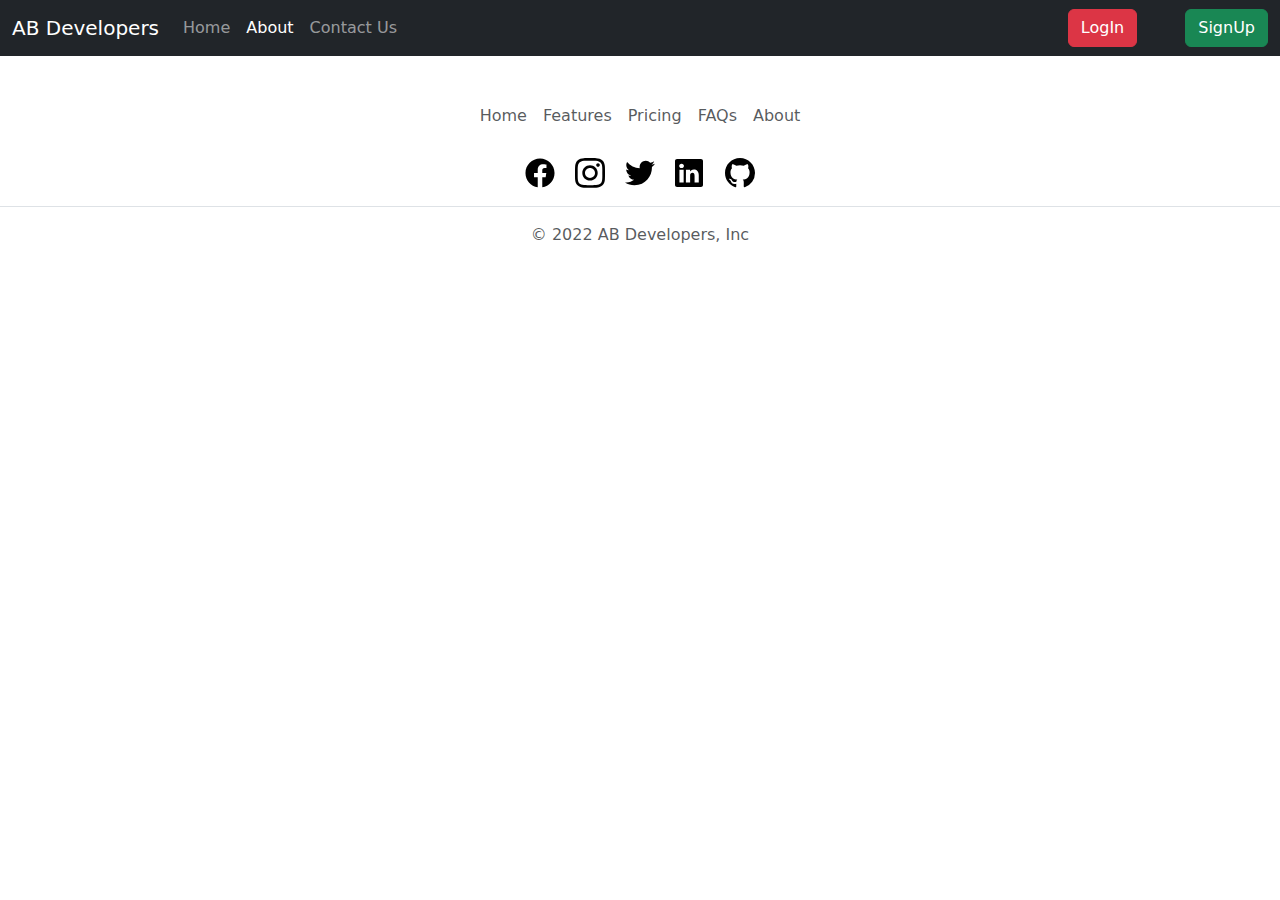
<file: js.html>
<!DOCTYPE html>
<html lang="en">
<head>
    <meta charset="UTF-8">
    <meta http-equiv="X-UA-Compatible" content="IE=edge">
    <meta name="viewport" content="width=device-width, initial-scale=1.0">
    <title>Document</title>
    <link rel="stylesheet" href="https://cdn.jsdelivr.net/npm/bootstrap@5.2.0-beta1/dist/css/bootstrap.min.css">
    <link rel="stylesheet" href="style.css">
</head>
<body>
    <nav class="navbar navbar-expand-lg navbar-dark disp bg-dark">
        <div class="container-fluid">
            <a class="navbar-brand" href="index.html">AB Developers</a>
            <button class="navbar-toggler" type="button" data-bs-toggle="collapse"
                data-bs-target="#navbarSupportedContent" aria-controls="navbarSupportedContent" aria-expanded="false"
                aria-label="Toggle navigation">
                <span class="navbar-toggler-icon"></span>
            </button>
            <div class="collapse navbar-collapse" id="navbarSupportedContent">
                <ul class="navbar-nav me-auto mb-2 mb-lg-0">
                    <li class="nav-item ">
                        <a class="nav-link " aria-current="page" href="index.html">Home</a></li>
                    <li class="nav-item">
                        <a class="nav-link active" href="about.html">About</a>
                    </li>
                    <li class="nav-item">
                        <a class="nav-link" href="contact.html">Contact Us</a>
                    </li>
    
    
                </ul>
                <form class="d-flex" role="search">
                    
                    <button type="button" class="btn btn-danger mx-5" data-bs-toggle="modal"
                        data-bs-target="#LoginModal">LogIn</button>
                    <button type="button" class="btn btn-success" data-bs-toggle="modal"
                        data-bs-target="#signupModal">SignUp</button>
                    <div class="modal fade" id="LoginModal" tabindex="-1" aria-labelledby="LoginModalLabel"
                        aria-hidden="true">
                        <div class="modal-dialog">
                            <div class="modal-content">
                                <div class="modal-header">
                                    <h5 class="modal-title" id="LoginModalLabel">Login here</h5>
                                    <button type="button" class="btn-close" data-bs-dismiss="modal"
                                        aria-label="Close"></button>
                                </div>
                                <div class="modal-body">
                                    <form>
                                        <div class="mb-3">
                                            <label for="exampleInputEmail1" class="form-label">Email address</label>
                                            <input type="email" class="form-control" id="exampleInputEmail1"
                                                aria-describedby="emailHelp">
                                            <div id="emailHelp" class="form-text">We'll never share your email with
                                                anyone else.</div>
                                        </div>
                                        <div class="mb-3">
                                            <label for="exampleInputPassword1" class="form-label">Password</label>
                                            <input type="password" class="form-control" id="exampleInputPassword1">
                                        </div>
                                        <div class="mb-3 form-check">
                                            <input type="checkbox" class="form-check-input" id="exampleCheck1" required>
                                            <label class="form-check-label" for="exampleCheck1">Accept Terms And
                                                Conditions</label>
                                        </div>
                                        <button type="submit" class="btn btn-primary">Submit</button>
                                    </form>
                                </div>
    
                            </div>
                        </div>
                    </div>
                </form>
            </div>
        </div>
        <div class="modal fade" id="signupModal" tabindex="-1" aria-labelledby="signupModalLabel" aria-hidden="true">
            <div class="modal-dialog">
                <div class="modal-content">
                    <div class="modal-header">
                        <h5 class="modal-title" id="signupModalLabel">Sign-up Here</h5>
                        <button type="button" class="btn-close" data-bs-dismiss="modal" aria-label="Close"></button>
                    </div>
                    <div class="modal-body">
    
                        <form>
                            <div class="mb-3">
                                <label for="exampleInputEmail1" class="form-label">Email address</label>
                                <input type="email" class="form-control" id="exampleInputEmail1"
                                    aria-describedby="emailHelp">
                                <div id="emailHelp" class="form-text">We'll never share your email with anyone else.
                                </div>
                            </div>
                            <div class="mb-3">
                                <label for="exampleInputPassword1" class="form-label">Password</label>
                                <input type="password" class="form-control" id="exampleInputPassword1">
                            </div>
                            <div class="mb-3">
                                <label for="exampleInputPassword1" class="form-label">Confirm Password</label>
                                <input type="password" class="form-control" id="exampleInputPassword1">
                            </div>
                            <div class="mb-3 form-check">
                                <input type="checkbox" class="form-check-input" id="exampleCheck1" required>
                                <label class="form-check-label" for="exampleCheck1">Accept terms and condition</label>
                            </div>
                            <button type="submit" class="btn btn-primary">Submit</button>
                        </form>
    
                    </div>
                    <div class="modal-footer">
                        <button type="button" class="btn btn-secondary" data-bs-dismiss="modal">Close</button>
                        <button type="button" class="btn btn-primary">Save changes</button>
                    </div>
                </div>
            </div>
        </div>
        </form>
        </div>
        </div>
    </nav>

    <footer class="py-3 my-4">
        <ul class="nav justify-content-center border-bottom pb-3 mb-3">
          <li class="nav-item"><a href="index.html" class="nav-link px-2 text-muted">Home</a></li>
          <li class="nav-item"><a href="#" class="nav-link px-2 text-muted">Features</a></li>
          <li class="nav-item"><a href="#" class="nav-link px-2 text-muted">Pricing</a></li>
          <li class="nav-item"><a href="#" class="nav-link px-2 text-muted">FAQs</a></li>
          <li class="nav-item"><a href="about.html" class="nav-link px-2 text-muted">About</a></li>
          
            <div class="containe" style="margin-top: 20px;">
                <a href="https://www.facebook.com/ayan.banglawala.1"><div class="flex"><img src="fb.svg" alt=""></div></a>
                <a href="https://www.instagram.com/its_ab_26"><div class="flex"><img src="insta.svg" alt=""></div></a>
                <a href="https://twitter.com/Ayan_B_26"><div class="flex"><img src="twit.svg" alt=""></div></a>
                <a href="https://www.linkedin.com/in/ayan-banglawala-542056253/"><div class="flex"><img src="linkedin.svg" width="28px" alt=""></div></a>
                    <a href="https://github.com/Ayan2278"><div class="flex"><img src="github.svg" width="30px" alt=""></div></a>
        </div>
        </ul>
        
        <p class="text-center text-muted">&copy; 2022 AB Developers, Inc</p>
        
      </footer>

      <script src="https://cdn.jsdelivr.net/npm/bootstrap@5.2.0-beta1/dist/js/bootstrap.min.js"
        integrity="sha384-kjU+l4N0Yf4ZOJErLsIcvOU2qSb74wXpOhqTvwVx3OElZRweTnQ6d31fXEoRD1Jy"
        crossorigin="anonymous"></script>
</body>
</html>
</file>
<file: style.css>
.mrg{
    margin-left: 20px;
}
.cent{
    width: 200px;
    display: block;
    margin-left: auto;
    margin-right: auto;
    margin-top: 40px;
}
.fontss{
    font-size: 29px;
    margin-top: 10px;
}
.bod:hover{
    background-color: rgb(0, 0, 0);
    color: white;
}
.containe{
    width: 100%;
    display: flex;
    justify-content: center;
    align-items: center;
    margin-top: 50px;
}
.flex{
    display: flex;
    width: 30px;
    flex-direction: row;
    margin: 0px 10px;
}
.centee{
    width: 100%;
    align-items: center;
    justify-content: center;
    
}
.med{
    flex-direction: row;
    width: 50%;
}
.cards{
    width: 300px;
}
.set{
    width: 300px;
    margin-top: 60px;
    
}
.dif
{
    width: 55%; margin: 0px auto ;margin-left: 40px;
}
@media only screen and (max-width: 1000px) {
    .med{
        display: flex;
        flex-direction: column;
        width: 100%;
    }
     .dif{
        width: 100%;
        margin: 0;
    }
    
    img{
        width: 90%;
    }
}
</file>
